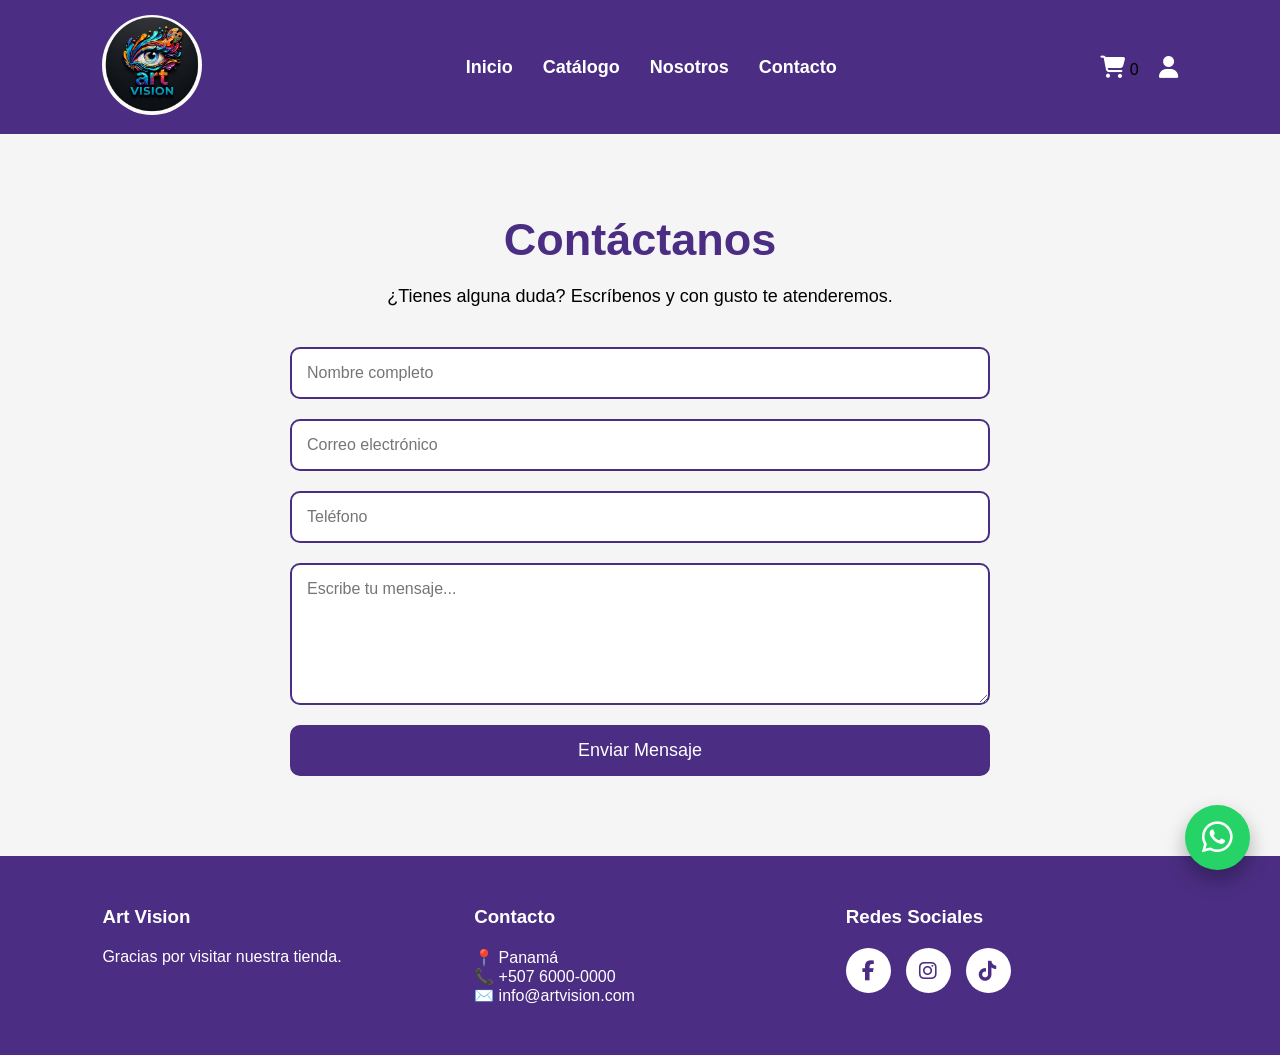
<file: contacto.html>
<!DOCTYPE html>
<html lang="es">
<head>

<meta charset="UTF-8">
<meta name="viewport" content="width=device-width, initial-scale=1.0">

<title>Contacto | Art Vision</title>

<link rel="stylesheet" href="style.css">

<link rel="stylesheet"
href="https://cdnjs.cloudflare.com/ajax/libs/font-awesome/6.5.2/css/all.min.css">

</head>

<body>

<header>

<div class="logo">
<img src="IMAGENES/9c5d59560d06f3bcdc8bae3c63e50900b05fecd7ad4cfc0e4e0d8d18f2a58d90.png" alt="Art Vision">
</div>

<nav>

<ul>

<li><a href="index.html">Inicio</a></li>

<li><a href="catalogo.html">Catálogo</a></li>

<li><a href="nosotros.html">Nosotros</a></li>

<li><a href="contacto.html" class="activo">Contacto</a></li>

</ul>

</nav>

<div class="iconos">

<div class="carrito-icono">

<i class="fa-solid fa-cart-shopping"></i>

<span id="contador">0</span>

</div>

<i class="fa-solid fa-user"></i>

</div>

</header>

<section class="contacto">

<h1>Contáctanos</h1>

<p>¿Tienes alguna duda? Escríbenos y con gusto te atenderemos.</p>

<form>

<input type="text" placeholder="Nombre completo" required>

<input type="email" placeholder="Correo electrónico" required>

<input type="tel" placeholder="Teléfono">

<textarea rows="6" placeholder="Escribe tu mensaje..." required></textarea>

<button type="submit">Enviar Mensaje</button>

</form>

</section>

<footer>

<div class="footer-contenedor">

<div class="footer-box">

<h3>Art Vision</h3>

<p>Gracias por visitar nuestra tienda.</p>

</div>

<div class="footer-box">

<h3>Contacto</h3>

<p>📍 Panamá</p>

<p>📞 +507 6000-0000</p>

<p>✉️ info@artvision.com</p>

</div>

<div class="footer-box">

<h3>Redes Sociales</h3>

<div class="redes">

<a href="#"><i class="fab fa-facebook-f"></i></a>

<a href="#"><i class="fab fa-instagram"></i></a>

<a href="#"><i class="fab fa-tiktok"></i></a>

</div>

</div>

</div>

</footer>

<a href="https://wa.me/50760000000" class="whatsapp" target="_blank">

<i class="fab fa-whatsapp"></i>

</a>

<button id="btnArriba">

<i class="fa-solid fa-arrow-up"></i>

</button>

<script src="Script.js"></script>

</body>

</html>
</file>
<file: style.css>
/* ===========================
   CONFIGURACIÓN GENERAL
=========================== */

*{
    margin:0;
    padding:0;
    box-sizing:border-box;
    font-family:Arial, Helvetica, sans-serif;
}

body{
    background:#f5f5f5;
}

/* ===========================
   HEADER
=========================== */

header{
    width:100%;
    background:#4B2E83;
    display:flex;
    justify-content:space-between;
    align-items:center;
    padding:15px 8%;
    position:sticky;
    top:0;
    z-index:1000;
}

.logo img{
    width: 100px;
    height: 100px;
    border-radius: 50%;
}

nav ul{
    display:flex;
    list-style:none;
    gap:30px;
}

nav ul li a{
    color:white;
    text-decoration:none;
    font-size:18px;
    font-weight:bold;
    transition:.3s;
}

nav ul li a:hover{
    color:#FFD700;
}

.iconos{
    display:flex;
    gap:20px;
}

.iconos i{
    color:white;
    font-size:22px;
    cursor:pointer;
    transition:.3s;
}

.iconos i:hover:active{
    color:#FFD700;
    transform:scale(1.2);
}

input[type="text"]#buscar{
    height: 20px;
    background-color: transparent;
    outline: none;
    border-block-style: none;
    /* border: none; */
    border-radius: 20px;
    border: 2px #ffffff solid;
    padding: 20px 10px;}

/* ===========================
   CARRUSEL
=========================== */

.slider{
    width:100%;
    height:600px;
    overflow:hidden;
    position:relative;
}

.slide{
    position:absolute;
    width:100%;
    height:100%;
    display:none;
}

.slide.activo{
    display:block;
}

.slide img{
    width:100%;
    height:100%;
    object-fit:cover;
}

.texto{
    position:absolute;
    top:50%;
    left:10%;
    transform:translateY(-50%);
    color:white;
    background:rgba(0,0,0,.5);
    padding:25px;
    border-radius:12px;
    max-width:500px;
}

.texto h1{
    font-size:48px;
    margin-bottom:15px;
}

.texto p{
    font-size:20px;
    margin-bottom:20px;
}

.boton{
    display:inline-block;
    background:#FFD700;
    color:#222;
    text-decoration:none;
    padding:12px 25px;
    border-radius:8px;
    font-weight:bold;
    transition:.3s;
}

.boton:hover{
    background:white;
    transform:scale(1.05);
}

/* ===========================
   RESPONSIVE
=========================== */

@media(max-width:768px){

header{
    flex-direction:column;
    gap:15px;
}

nav ul{
    flex-direction:column;
    text-align:center;
    gap:15px;
}

.slider{
    height:400px;
}

.texto{
    left:5%;
    right:5%;
}

.texto h1{
    font-size:30px;
}

.texto p{
    font-size:16px;
}

}

/*==========================
      CATEGORÍAS
===========================*/

.categorias{
    padding:70px 8%;
    text-align:center;
}

.categorias h2{
    font-size:40px;
    color:#4B2E83;
    margin-bottom:40px;
}

.contenedor-categorias{
    display:grid;
    grid-template-columns:repeat(auto-fit,minmax(220px,1fr));
    gap:30px;
}

.categoria{
    background:#fff;
    border-radius:15px;
    overflow:hidden;
    box-shadow:0 5px 15px rgba(0,0,0,.2);
    transition:.4s;
    cursor:pointer;
}

.categoria:hover{
    transform:translateY(-10px);
}

.categoria img{
    width:100%;
    height:220px;
    object-fit:cover;
    transition:.4s;
}

.categoria:hover img{
    transform:scale(1.1);
}

.categoria h3{
    padding:20px;
    color:#4B2E83;
}

/*==========================
     PRODUCTOS
===========================*/

.productos{
    padding:70px 8%;
    background:#f8f8f8;
    text-align:center;
}

.productos h2{
    font-size:40px;
    margin-bottom:40px;
    color:#4B2E83;
}

.contenedor-productos{
    display:grid;
    grid-template-columns:repeat(auto-fit,minmax(250px,1fr));
    gap:30px;
}

.producto{
    background:#fff;
    border-radius:15px;
    overflow:hidden;
    box-shadow:0 5px 15px rgba(0,0,0,.2);
    transition:.4s;
}

.producto:hover{
    transform:translateY(-10px);
    box-shadow:0 15px 30px rgba(0,0,0,.3);
}

.producto img{
    width:100%;
    height:250px;
    object-fit:cover;
    transition:.4s;
}

.producto:hover img{
    transform:scale(1.08);
}

.producto h3{
    margin-top:20px;
    color:#333;
}

.precio{
    color:#4B2E83;
    font-size:22px;
    font-weight:bold;
    margin:15px 0;
}

.producto button{
    margin-bottom:20px;
    background:#4B2E83;
    color:white;
    border:none;
    padding:12px 30px;
    border-radius:30px;
    cursor:pointer;
    transition:.3s;
}

.producto button:hover{
    background:#FFD700;
    color:#222;
}

/*==========================
        GALERÍA
===========================*/

.galeria{
    padding:70px 8%;
    background:#fff;
    text-align:center;
}

.galeria h2{
    font-size:40px;
    color:#4B2E83;
    margin-bottom:40px;
}

.contenedor-galeria{
    display:grid;
    grid-template-columns:repeat(auto-fit,minmax(280px,1fr));
    gap:25px;
}

.imagen{
    position:relative;
    overflow:hidden;
    border-radius:15px;
    cursor:pointer;
}

.imagen img{
    width:100%;
    height:280px;
    object-fit:cover;
    transition:.5s;
}

.overlay{
    position:absolute;
    top:0;
    left:0;
    width:100%;
    height:100%;
    background:rgba(75,46,131,.8);
    color:white;
    display:flex;
    flex-direction:column;
    justify-content:center;
    align-items:center;
    opacity:0;
    transition:.5s;
    padding:20px;
    text-align:center;
}

.imagen:hover img{
    transform:scale(1.15);
}

.imagen:hover .overlay{
    opacity:1;
}

/*==========================
      FLIP CARD
===========================*/

.elegir{

    padding:70px 8%;
    background:#f5f5f5;
    text-align:center;

}

.elegir h2{

    color:#4B2E83;
    font-size:40px;
    margin-bottom:50px;

}

.contenedor-flip{

    display:flex;
    justify-content:center;
    flex-wrap:wrap;
    gap:30px;

}

.flip-card{

    width:280px;
    height:250px;
    perspective:1000px;

}

.flip-card-inner{

    width:100%;
    height:100%;
    transition:transform .8s;
    transform-style:preserve-3d;
    position:relative;

}

.flip-card:hover .flip-card-inner{

    transform:rotateY(180deg);

}

.flip-card-front,
.flip-card-back{

    position:absolute;
    width:100%;
    height:100%;
    border-radius:15px;
    backface-visibility:hidden;
    display:flex;
    flex-direction:column;
    justify-content:center;
    align-items:center;
    padding:20px;
    box-shadow:0 10px 20px rgba(0,0,0,.2);

}

.flip-card-front{

    background:#4B2E83;
    color:white;

}

.flip-card-front i{

    font-size:60px;
    margin-bottom:20px;

}

.flip-card-back{

    background:#FFD700;
    color:#222;
    transform:rotateY(180deg);

}

/*==========================
        FOOTER
===========================*/

footer{

    background:#4B2E83;
    color:white;
    padding:50px 8%;

}

.footer-contenedor{

    display:grid;
    grid-template-columns:repeat(auto-fit,minmax(250px,1fr));
    gap:40px;

}

.footer-box h3{

    margin-bottom:20px;

}

.footer-box a{

    display:block;
    color:white;
    text-decoration:none;
    margin-bottom:10px;
    transition:.3s;

}

.footer-box a:hover{

    color:#FFD700;

}

.redes{

    display:flex;
    gap:15px;

}

.redes a{

    width:45px;
    height:45px;
    border-radius:50%;
    background:white;
    color:#4B2E83;
    display:flex;
    justify-content:center;
    align-items:center;
    font-size:20px;
    transition:.3s;

}

.redes a:hover{

    background:#FFD700;
    transform:scale(1.15);

}

/*==========================
       WHATSAPP
===========================*/

.whatsapp{

    position:fixed;
    bottom:30px;
    right:30px;
    width:65px;
    height:65px;
    background:#25D366;
    color:white;
    border-radius:50%;
    display:flex;
    justify-content:center;
    align-items:center;
    font-size:35px;
    text-decoration:none;
    box-shadow:0 10px 20px rgba(0,0,0,.3);
    transition:.3s;

}

.whatsapp:hover{

    transform:scale(1.15);

}

.slide{

    opacity:0;
    transition:opacity 1s ease-in-out;

}

.slide.activo{

    opacity:1;

}
/*==========================
      BOTÓN ARRIBA
===========================*/

#btnArriba{

    position:fixed;
    bottom:110px;
    right:30px;
    width:55px;
    height:55px;
    border:none;
    border-radius:50%;
    background:#4B2E83;
    color:white;
    font-size:22px;
    cursor:pointer;
    display:none;
    transition:.3s;
    box-shadow:0 5px 15px rgba(0,0,0,.3);

}

#btnArriba:hover{

    background:#FFD700;
    color:#222;
    transform:scale(1.1);

}

/*==========================
        NOSOTROS
===========================*/

.nosotros{

padding:80px 8%;
text-align:center;

}

.nosotros h1{

color:#4B2E83;
font-size:45px;
margin-bottom:25px;

}

.nosotros p{

font-size:18px;
line-height:1.8;
max-width:900px;
margin:auto;

}

.nosotros img{

width:100%;
max-width:900px;
margin-top:40px;
border-radius:20px;
box-shadow:0 10px 20px rgba(0,0,0,.3);

}

.mision{

padding:70px 8%;
display:grid;
grid-template-columns:repeat(auto-fit,minmax(250px,1fr));
gap:30px;

}

.caja{

background:white;
padding:30px;
border-radius:15px;
box-shadow:0 5px 15px rgba(0,0,0,.2);
text-align:center;
transition:.4s;

}

.caja:hover{

transform:translateY(-10px);

}

.caja i{

font-size:55px;
color:#4B2E83;
margin-bottom:20px;

}

/*==========================
        CONTACTO
===========================*/

.contacto{

padding:80px 8%;
text-align:center;

}

.contacto h1{

font-size:45px;
color:#4B2E83;
margin-bottom:20px;

}

.contacto p{

margin-bottom:40px;
font-size:18px;

}

.contacto form{

max-width:700px;
margin:auto;
display:flex;
flex-direction:column;
gap:20px;

}

.contacto input,
.contacto textarea{

padding:15px;
border:2px solid #4B2E83;
border-radius:10px;
font-size:16px;

}

.contacto button{

padding:15px;
border:none;
background:#4B2E83;
color:white;
font-size:18px;
border-radius:10px;
cursor:pointer;
transition:.3s;

}

.contacto button:hover{

background:#FFD700;
color:#222;

}
</file>
